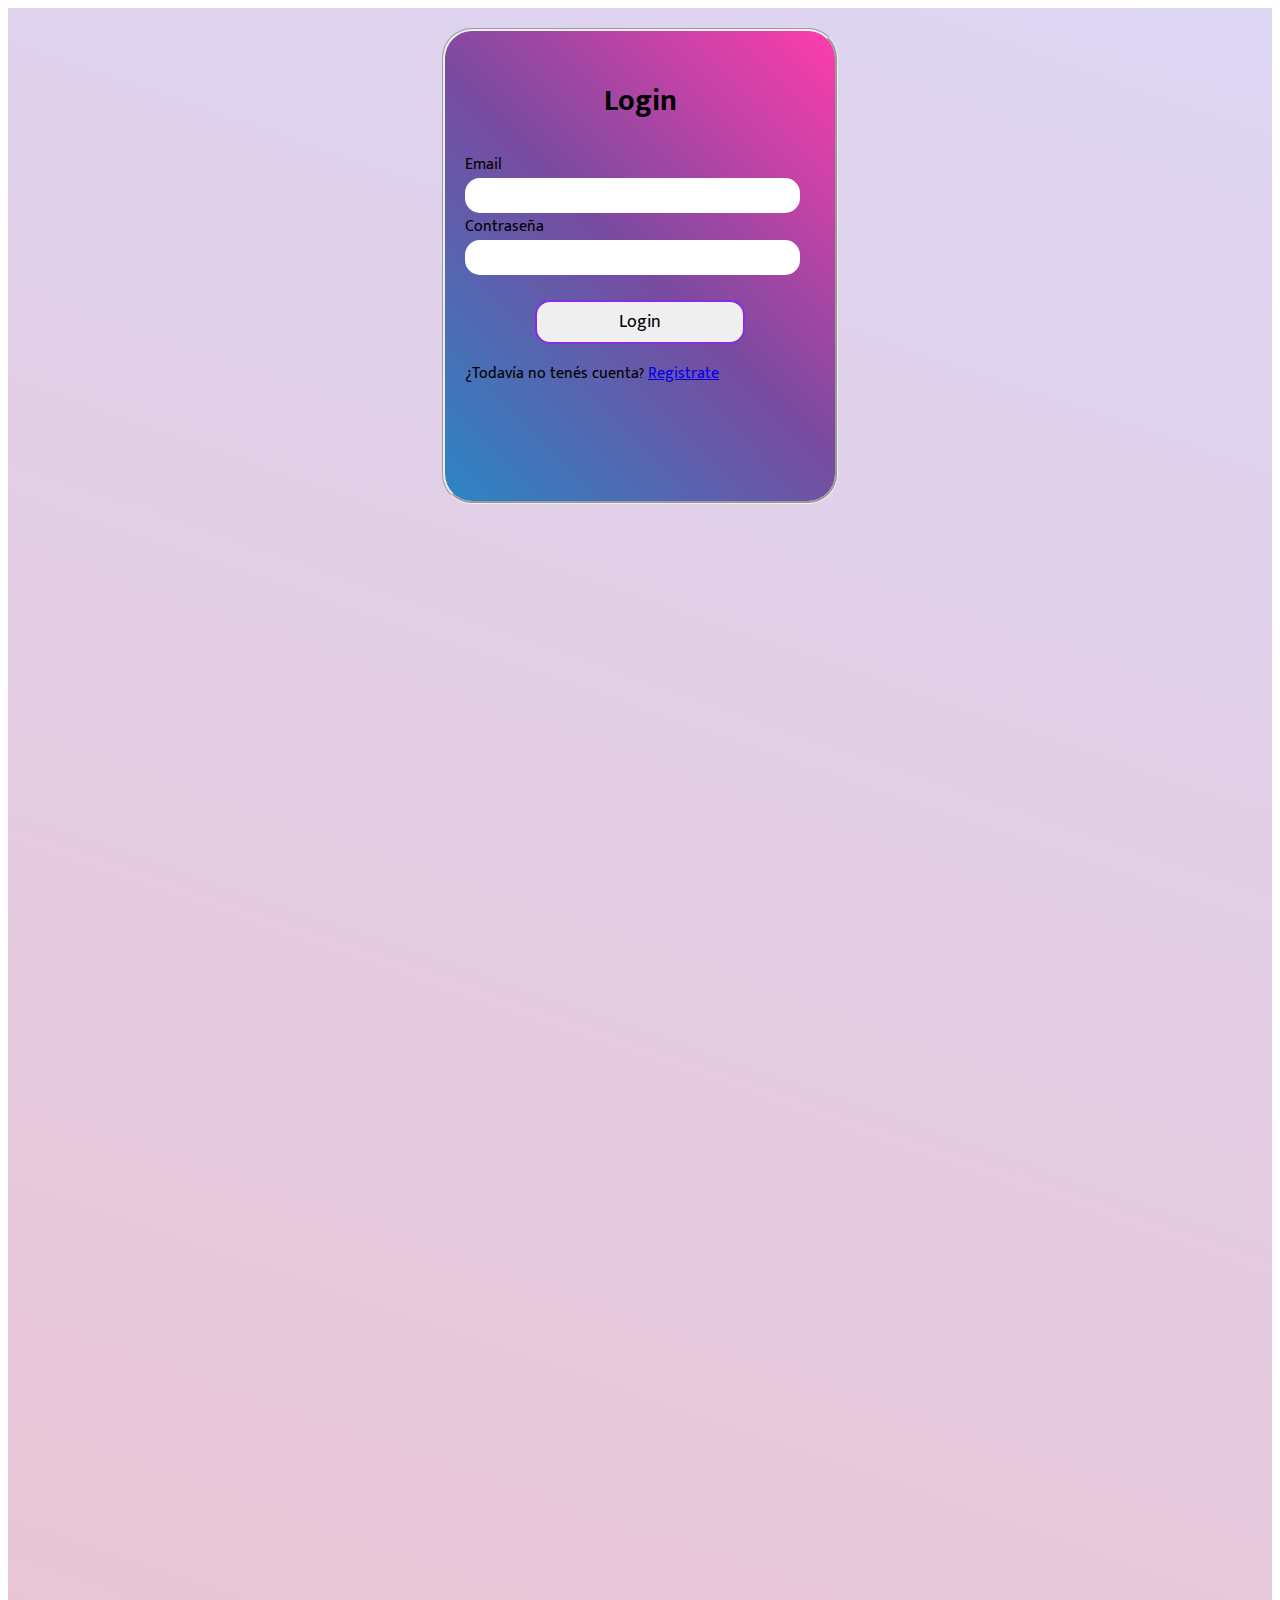
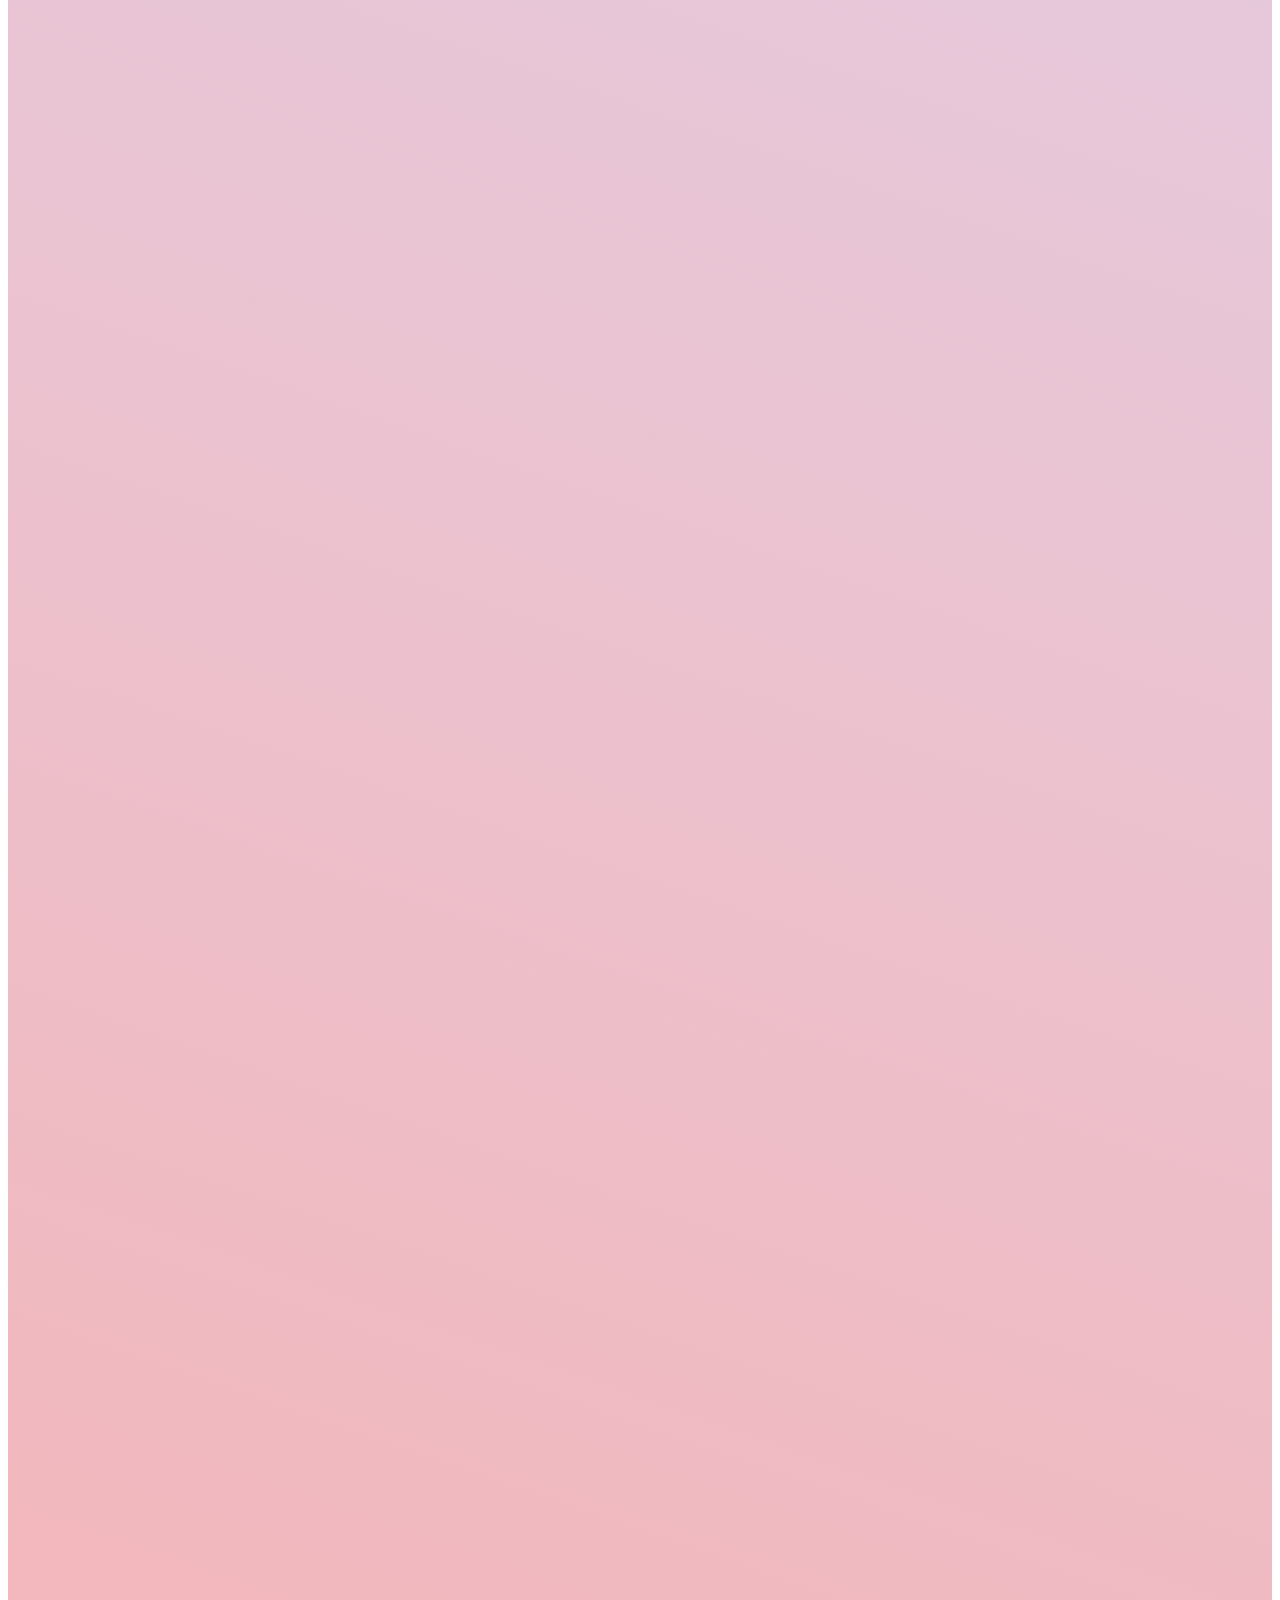
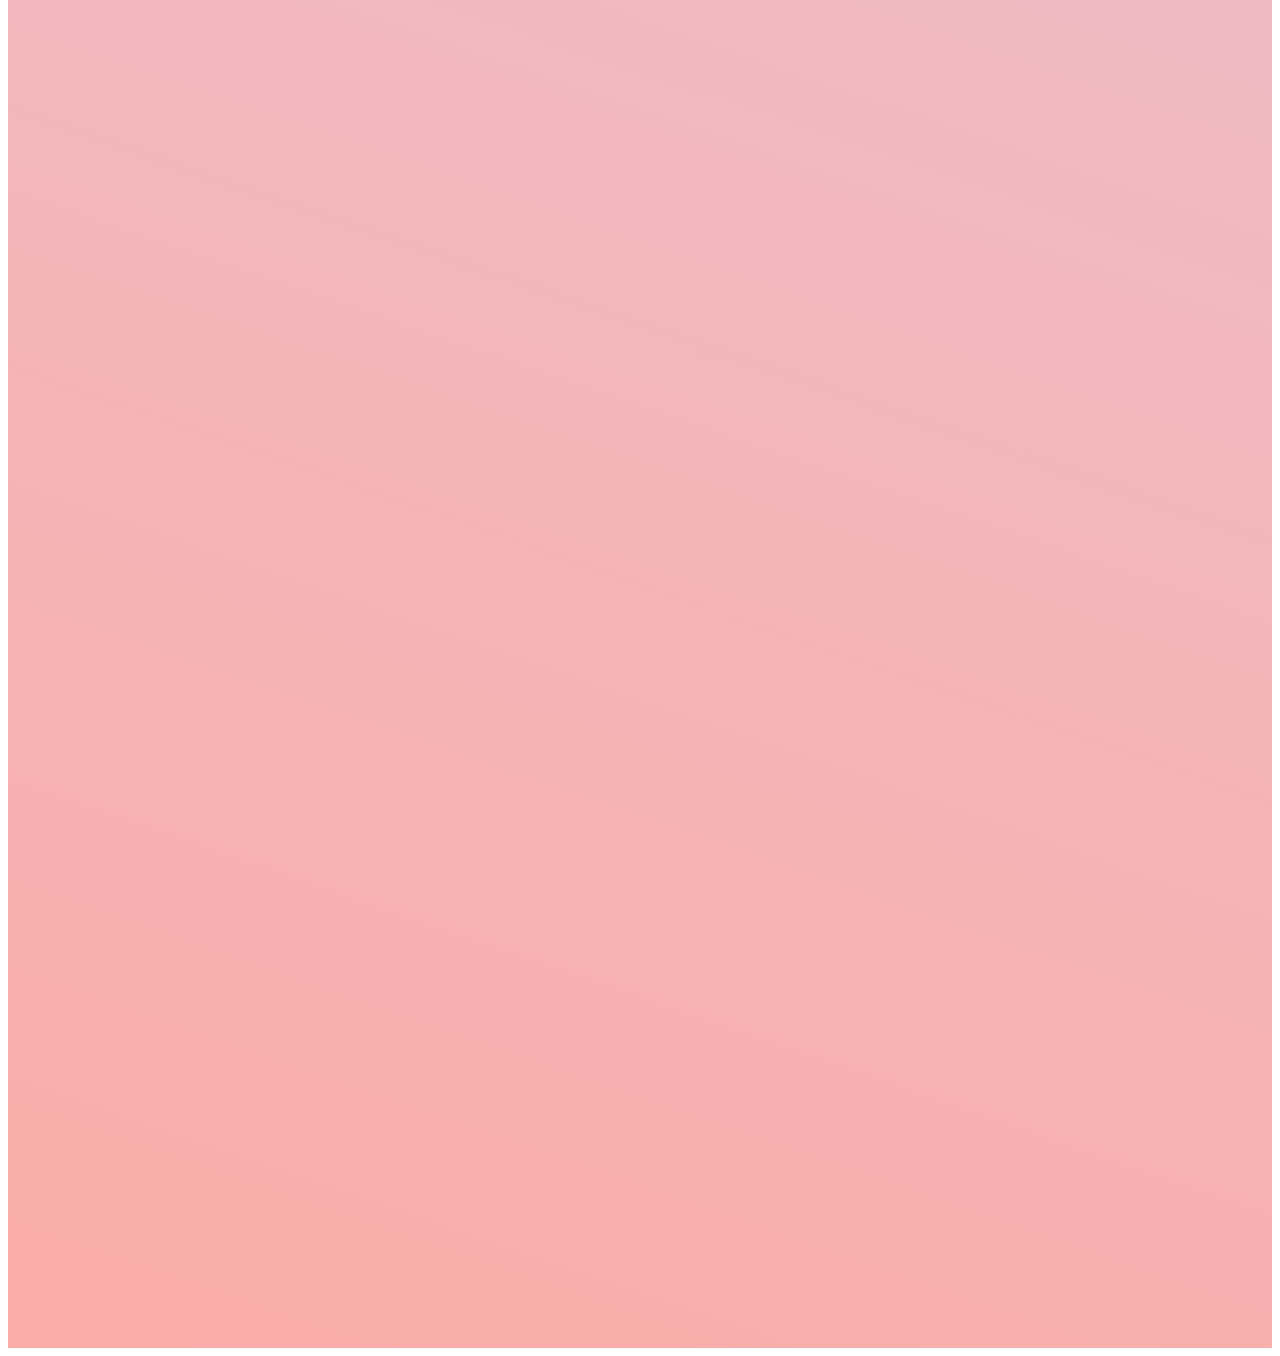
<file: index-Login.html>
<!DOCTYPE html>
<html lang="en">
<head>
    <meta charset="UTF-8">
    <meta http-equiv="X-UA-Compatible" content="IE=edge">
    <meta name="viewport" content="width=device-width, initial-scale=1.0">
    <link rel="stylesheet" href="Index-Registro.css">
    <title>index-login</title>
</head>
    
<div class="contenedor-form">

    <form class="registro">
    <h2>Login</h2>
    
    <label for="Correo">Email</label>
    <input type="text" id="correo">
    
    <label for="contraseña">Contraseña</label>
    <input type="password">

    <div class="boton-registro">
    <input type="submit" value="Login" class="boton">
</div>


<div class="login">
 <p>¿Todavía no tenés cuenta? <a class="link" href="Index-Registro.html">Registrate</a></p>
</div>  


</form>

</div>

<body>









</body>
</html>
</file>
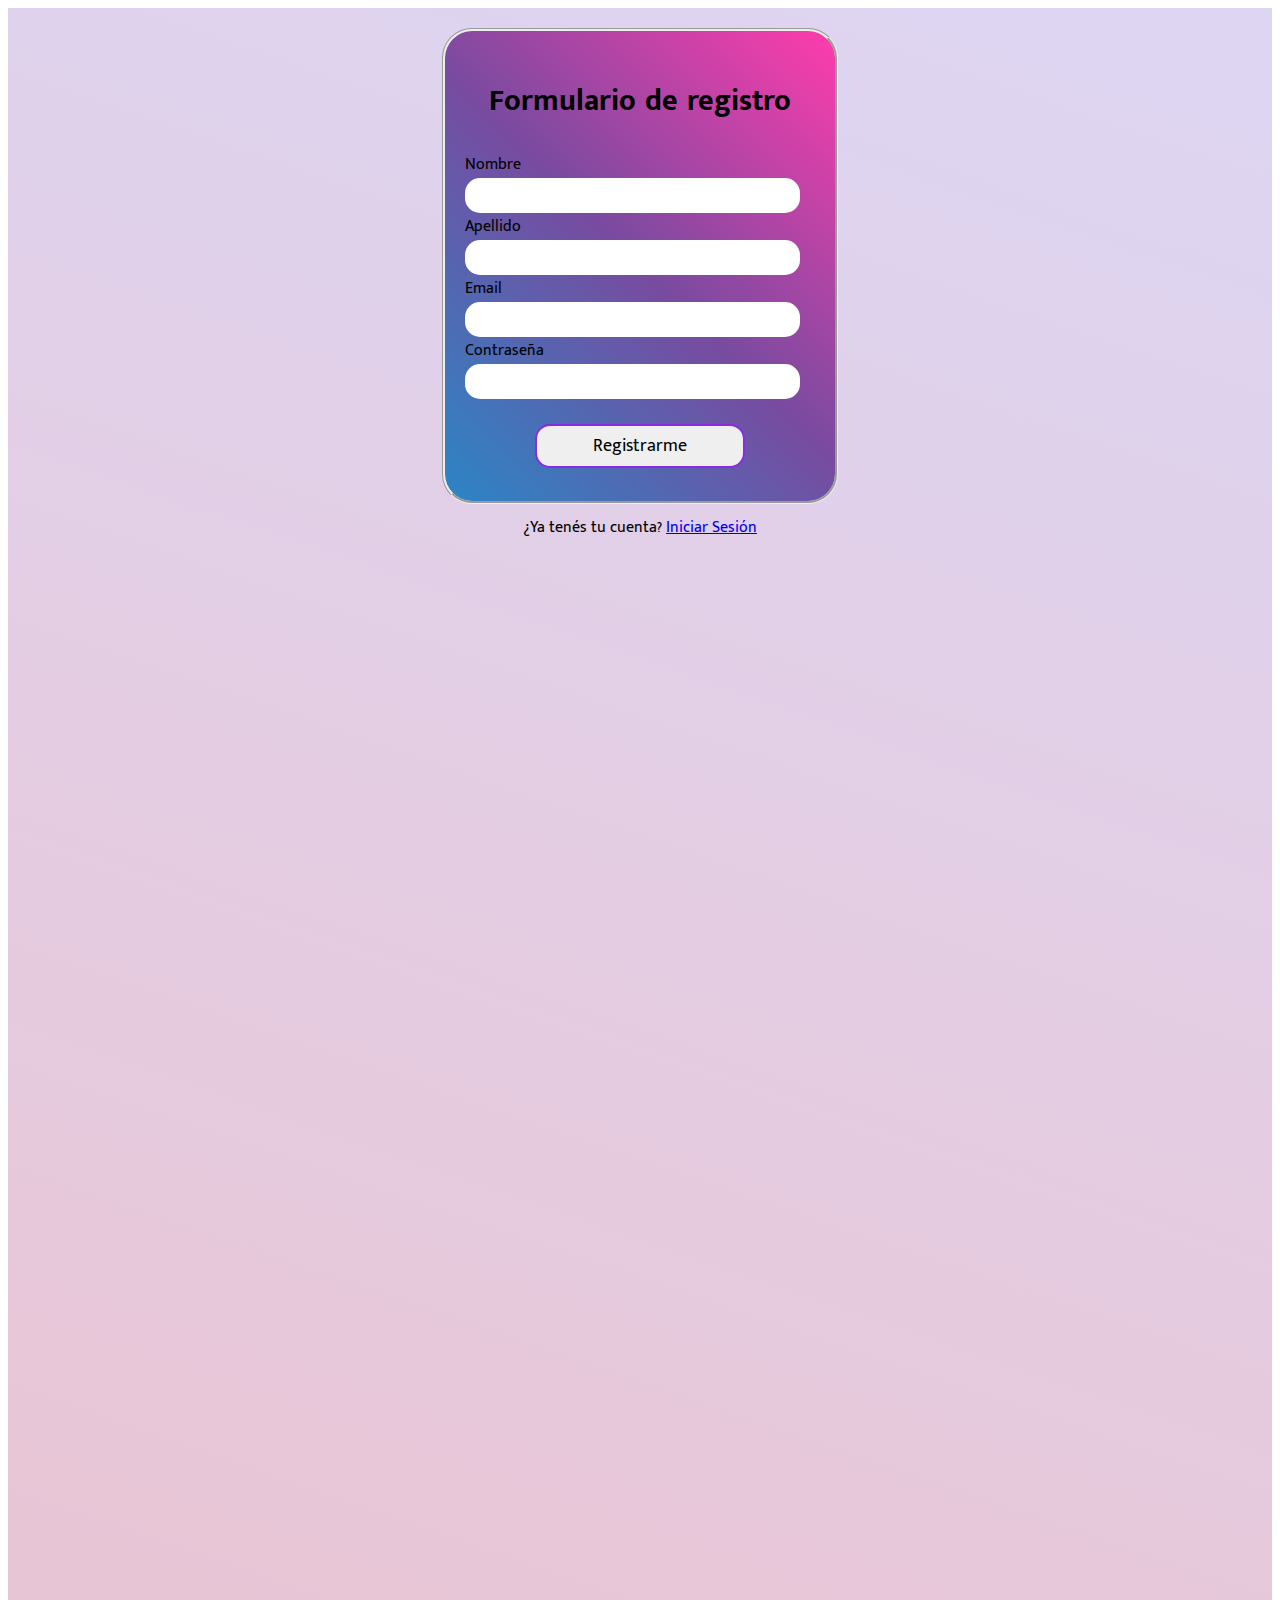
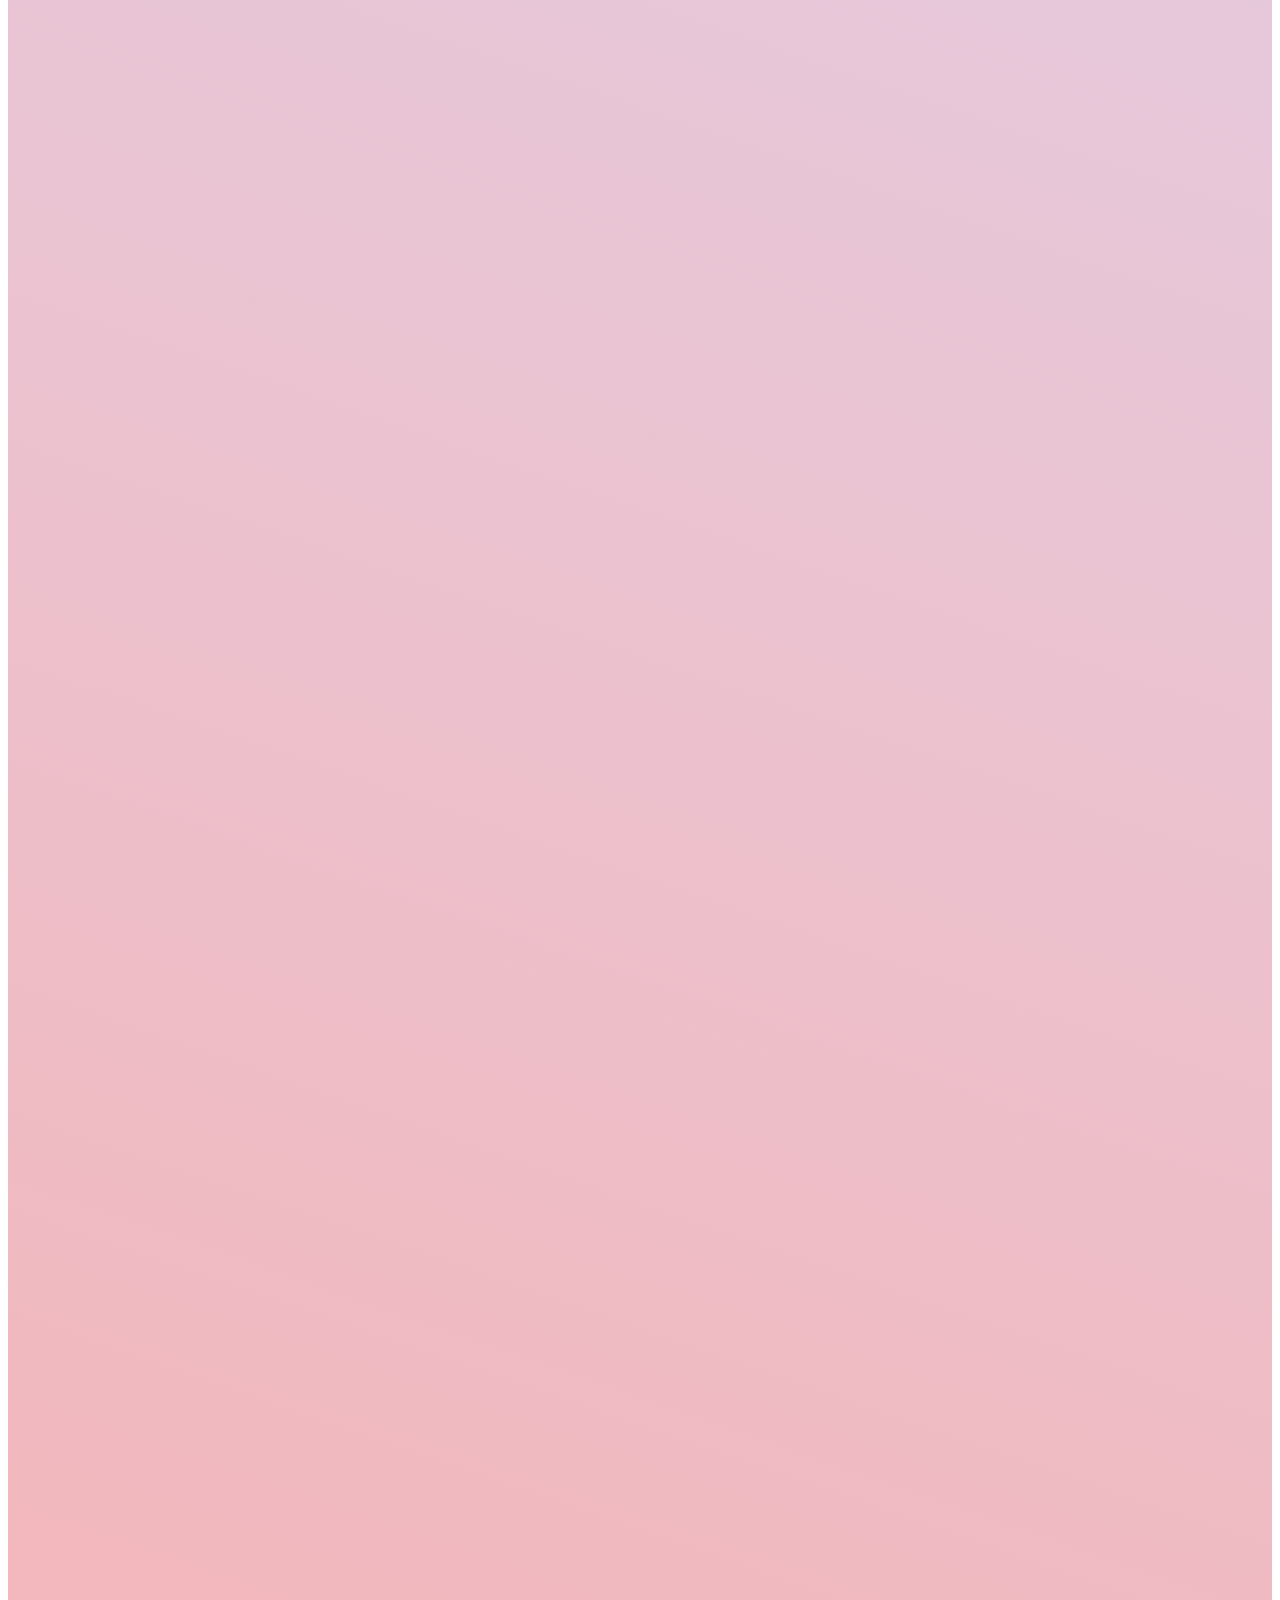
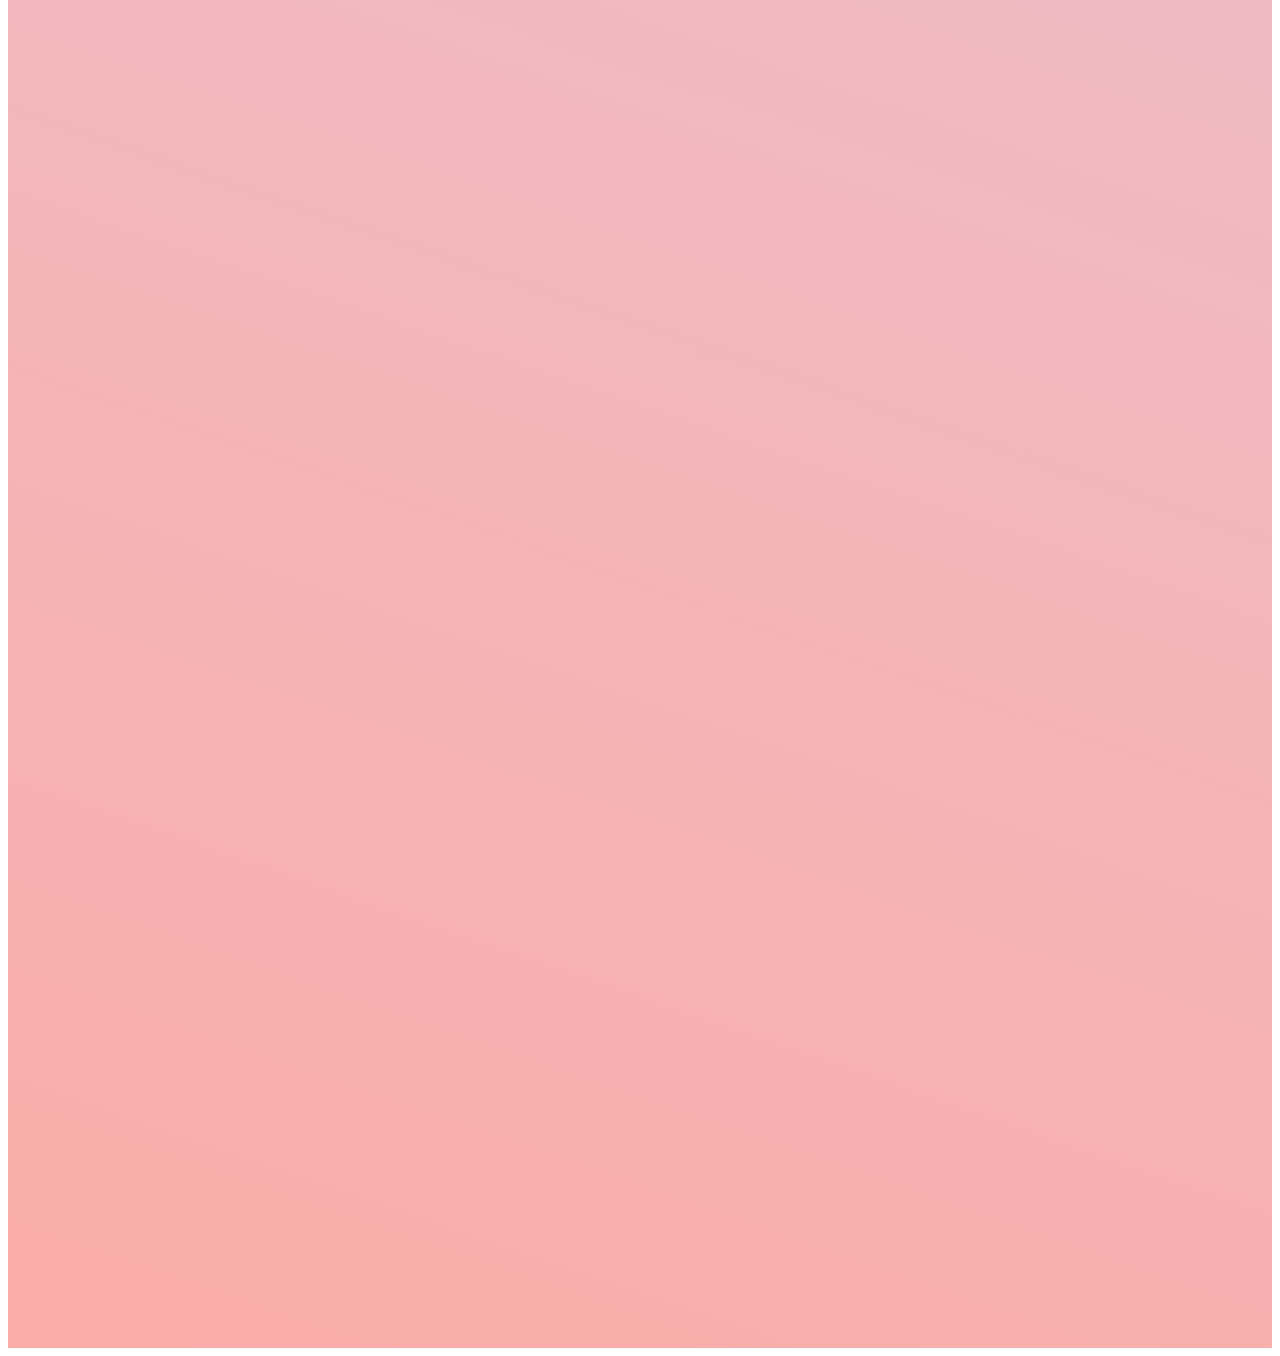
<file: Index-Registro.html>
<!DOCTYPE html>
<html lang="en">
<head>
    <meta charset="UTF-8">
    <meta http-equiv="X-UA-Compatible" content="IE=edge">
    <meta name="viewport" content="width=device-width, initial-scale=1.0">
    <link rel="stylesheet" href="Index-Registro.css">
    <title>Index-Registro</title>
</head>
    
<div class="contenedor-form">

    <form class="registro">
    <h2>Formulario de registro</h2>
   
    <label for="nombre">Nombre</label>
    <input type="text" id="nombre">

    <label for="apellido">Apellido</label>
    <input type="text" id="nombre">
    
    <label for="Correo">Email</label>
    <input type="text" id="correo">
    
    <label for="contraseña">Contraseña</label>
    <input type="password">

    <div class="boton-registro">
    <input type="submit" value="Registrarme" class="boton">
</div>


<div class="Iniciar-sesion">
 <p>¿Ya tenés tu cuenta? <a class="link" href="index-Login.html">Iniciar Sesión</a></p>
</div>  

</form>
</div>
<body>


</body>
</html>
</file>
<file: Index-Registro.css>
@import url('https://fonts.googleapis.com/css2?family=Mukta+Malar:wght@200;300;400&display=swap');
 




.contenedor-form {
    display: flex;
    justify-content: center;
    padding: 20px;
    height: 500vh;
    background-color: #FAACA8;
    background-image: linear-gradient(19deg, #FAACA8 0%, #DDD6F3 100%);
    }



.registro {
    font-family: 'Mukta Malar', sans-serif;
    display: flex;
   flex-direction: column;
   width: 350px;
   height: 430px;
   border-style: groove;
   border-radius: 30px;
   padding: 20px;
   background-color: #FF3CAC;
   background-image: linear-gradient(225deg, #FF3CAC 0%, #784BA0 50%, #2B86C5 100%);
   
}

input {
    padding: 10px;
    border-style: none;
    border-radius: 15px;
    width: 90%;
}

h2 {
  display: flex;
  justify-content: center;
  font-size: 30px;
}

label {
    font-weight: 400;
}


.boton-registro {
    display: flex;
    justify-content: center;
    width: 100%;
}


.boton {
    display: flex;
    justify-content: center;
    margin-top: 25px;
    width: 60%;
    font-family: 'Mukta Malar', sans-serif;
    font-weight: 400;
    cursor: pointer;
    border-style: double;
    border-color: blueviolet;
    font-size: 18px;
    padding: 5px;
    
}

.Iniciar-sesion {
    margin-top: 30px;
    display: flex;
    justify-content: center;
}
</file>
